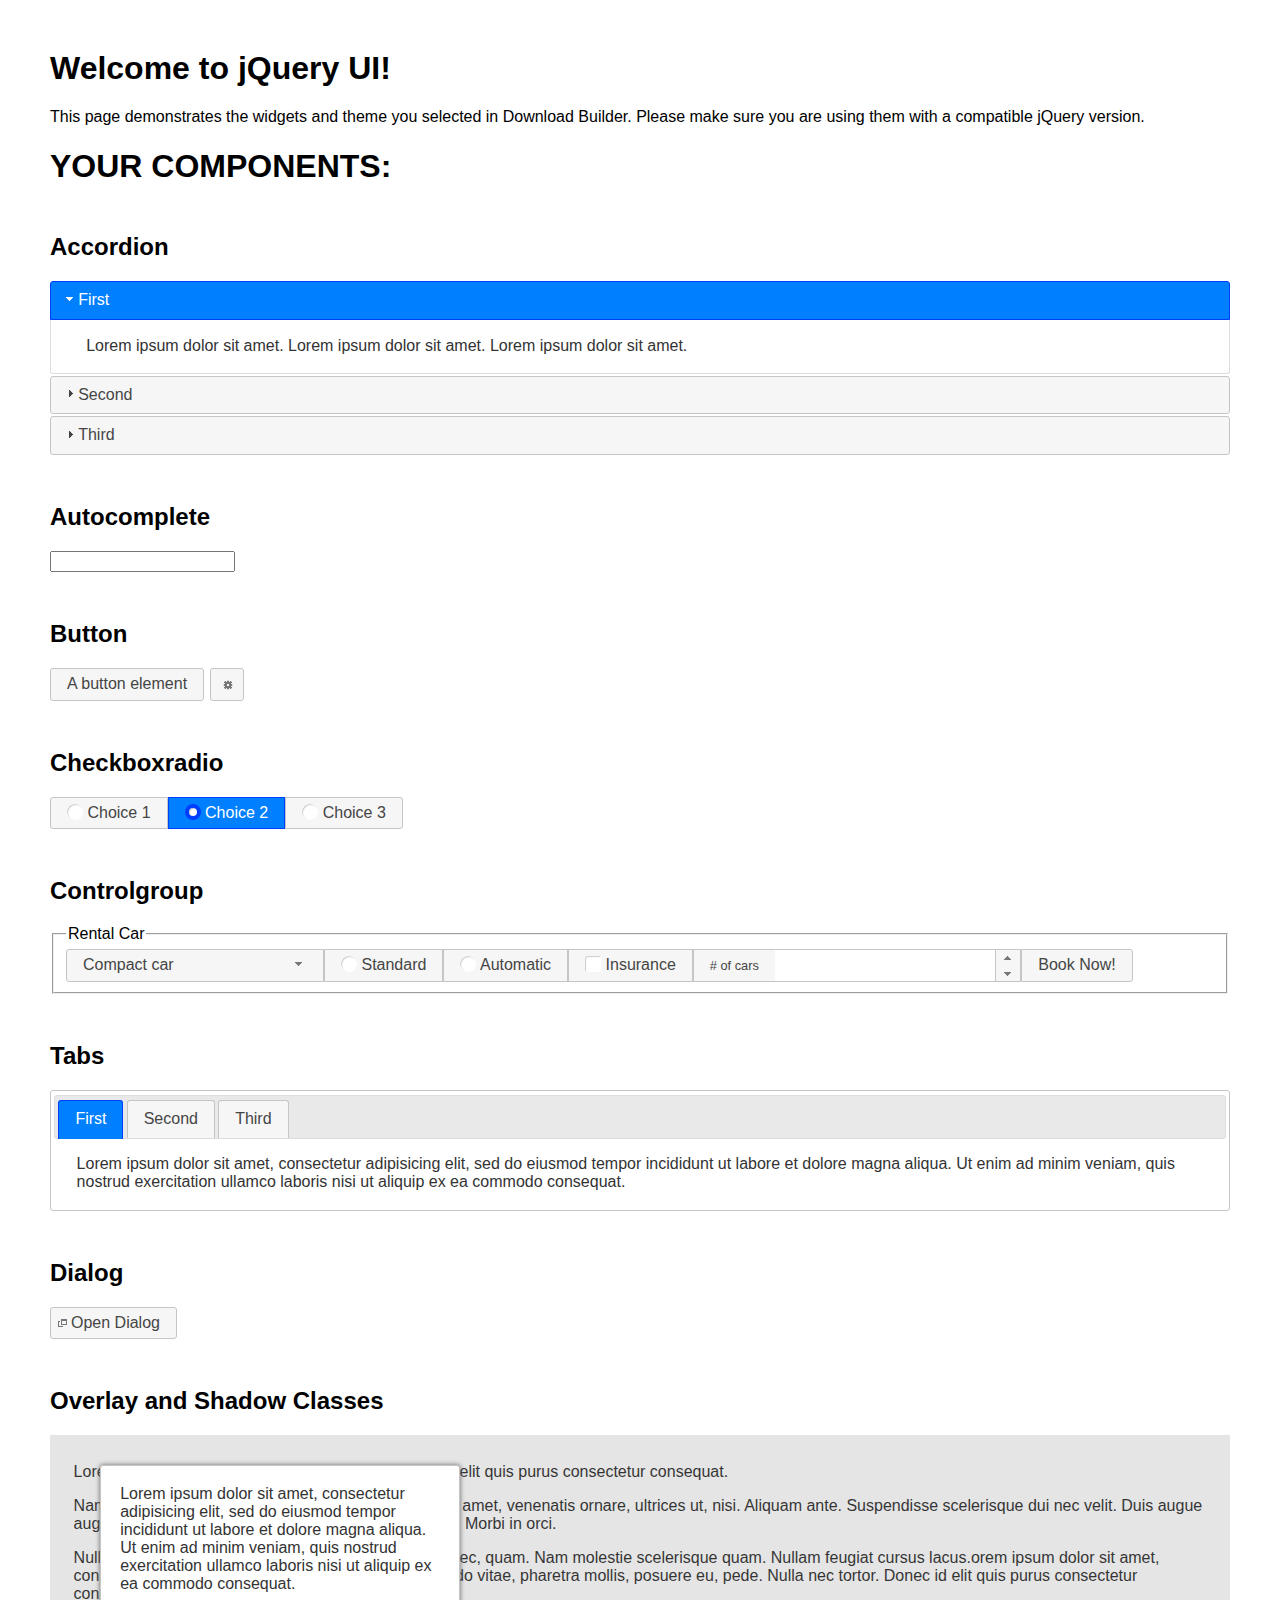
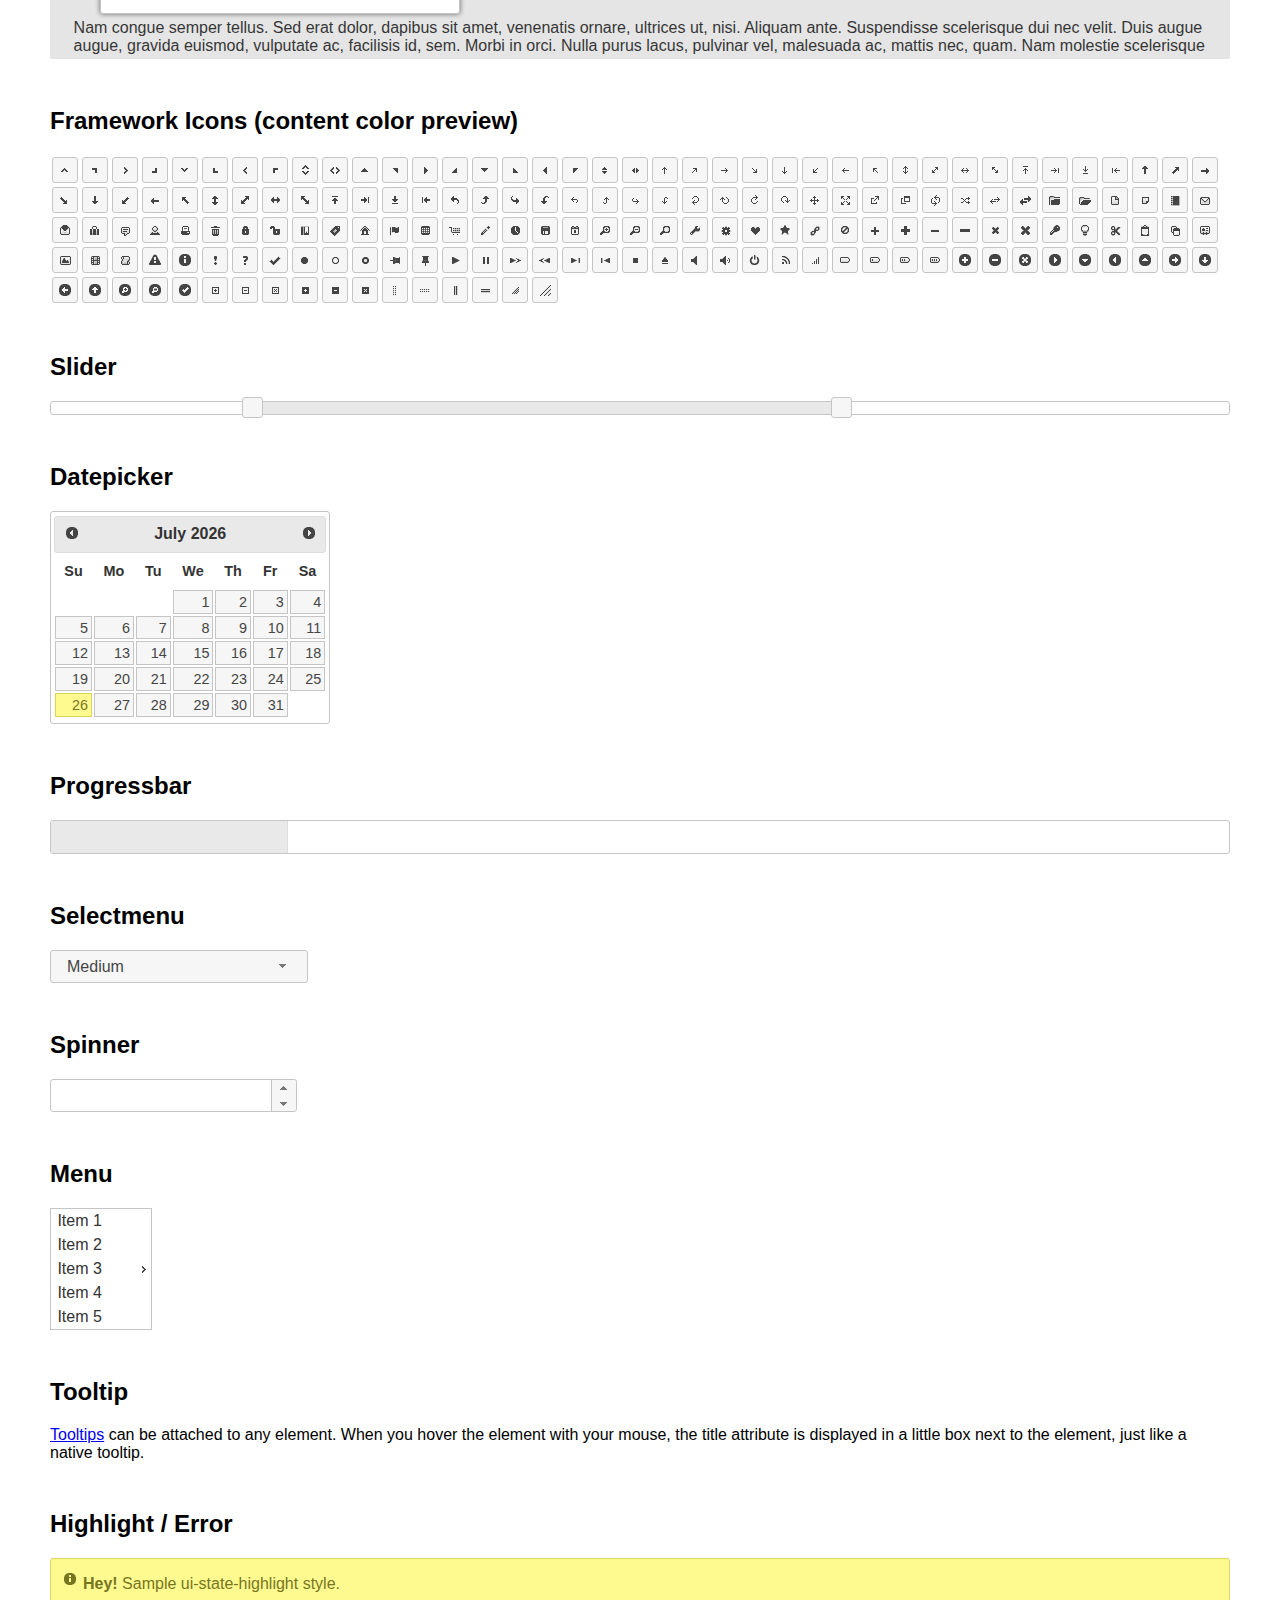
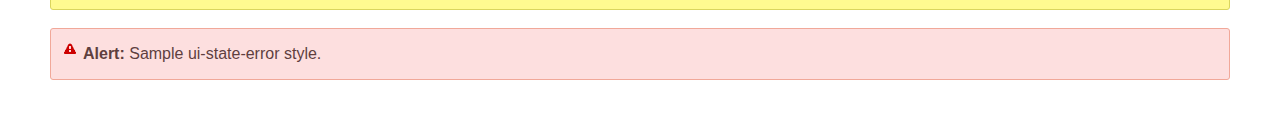
<file: static_files/jqueryui_custom_theme/index.html>
<!doctype html>
<html lang="us">
<head>
	<meta charset="utf-8">
	<title>jQuery UI Example Page</title>
	<link href="jquery-ui.css" rel="stylesheet">
	<style>
	body{
		font-family: "Trebuchet MS", sans-serif;
		margin: 50px;
	}
	.demoHeaders {
		margin-top: 2em;
	}
	#dialog-link {
		padding: .4em 1em .4em 20px;
		text-decoration: none;
		position: relative;
	}
	#dialog-link span.ui-icon {
		margin: 0 5px 0 0;
		position: absolute;
		left: .2em;
		top: 50%;
		margin-top: -8px;
	}
	#icons {
		margin: 0;
		padding: 0;
	}
	#icons li {
		margin: 2px;
		position: relative;
		padding: 4px 0;
		cursor: pointer;
		float: left;
		list-style: none;
	}
	#icons span.ui-icon {
		float: left;
		margin: 0 4px;
	}
	.fakewindowcontain .ui-widget-overlay {
		position: absolute;
	}
	select {
		width: 200px;
	}
	</style>
</head>
<body>

<h1>Welcome to jQuery UI!</h1>

<div class="ui-widget">
	<p>This page demonstrates the widgets and theme you selected in Download Builder. Please make sure you are using them with a compatible jQuery version.</p>
</div>

<h1>YOUR COMPONENTS:</h1>


<!-- Accordion -->
<h2 class="demoHeaders">Accordion</h2>
<div id="accordion">
	<h3>First</h3>
	<div>Lorem ipsum dolor sit amet. Lorem ipsum dolor sit amet. Lorem ipsum dolor sit amet.</div>
	<h3>Second</h3>
	<div>Phasellus mattis tincidunt nibh.</div>
	<h3>Third</h3>
	<div>Nam dui erat, auctor a, dignissim quis.</div>
</div>



<!-- Autocomplete -->
<h2 class="demoHeaders">Autocomplete</h2>
<div>
	<input id="autocomplete" title="type &quot;a&quot;">
</div>



<!-- Button -->
<h2 class="demoHeaders">Button</h2>
<button id="button">A button element</button>
<button id="button-icon">An icon-only button</button>



<!-- Checkboxradio -->
<h2 class="demoHeaders">Checkboxradio</h2>
<form style="margin-top: 1em;">
	<div id="radioset">
		<input type="radio" id="radio1" name="radio"><label for="radio1">Choice 1</label>
		<input type="radio" id="radio2" name="radio" checked="checked"><label for="radio2">Choice 2</label>
		<input type="radio" id="radio3" name="radio"><label for="radio3">Choice 3</label>
	</div>
</form>



<!-- Controlgroup -->
<h2 class="demoHeaders">Controlgroup</h2>
<fieldset>
	<legend>Rental Car</legend>
	<div id="controlgroup">
		<select id="car-type">
			<option>Compact car</option>
			<option>Midsize car</option>
			<option>Full size car</option>
			<option>SUV</option>
			<option>Luxury</option>
			<option>Truck</option>
			<option>Van</option>
		</select>
		<label for="transmission-standard">Standard</label>
		<input type="radio" name="transmission" id="transmission-standard">
		<label for="transmission-automatic">Automatic</label>
		<input type="radio" name="transmission" id="transmission-automatic">
		<label for="insurance">Insurance</label>
		<input type="checkbox" name="insurance" id="insurance">
		<label for="horizontal-spinner" class="ui-controlgroup-label"># of cars</label>
		<input id="horizontal-spinner" class="ui-spinner-input">
		<button>Book Now!</button>
	</div>
</fieldset>



<!-- Tabs -->
<h2 class="demoHeaders">Tabs</h2>
<div id="tabs">
	<ul>
		<li><a href="#tabs-1">First</a></li>
		<li><a href="#tabs-2">Second</a></li>
		<li><a href="#tabs-3">Third</a></li>
	</ul>
	<div id="tabs-1">Lorem ipsum dolor sit amet, consectetur adipisicing elit, sed do eiusmod tempor incididunt ut labore et dolore magna aliqua. Ut enim ad minim veniam, quis nostrud exercitation ullamco laboris nisi ut aliquip ex ea commodo consequat.</div>
	<div id="tabs-2">Phasellus mattis tincidunt nibh. Cras orci urna, blandit id, pretium vel, aliquet ornare, felis. Maecenas scelerisque sem non nisl. Fusce sed lorem in enim dictum bibendum.</div>
	<div id="tabs-3">Nam dui erat, auctor a, dignissim quis, sollicitudin eu, felis. Pellentesque nisi urna, interdum eget, sagittis et, consequat vestibulum, lacus. Mauris porttitor ullamcorper augue.</div>
</div>



<h2 class="demoHeaders">Dialog</h2>
<p>
	<button id="dialog-link" class="ui-button ui-corner-all ui-widget">
		<span class="ui-icon ui-icon-newwin"></span>Open Dialog
	</button>
</p>

<h2 class="demoHeaders">Overlay and Shadow Classes</h2>
<div style="position: relative; width: 96%; height: 200px; padding:1% 2%; overflow:hidden;" class="fakewindowcontain">
	<p>Lorem ipsum dolor sit amet,  Nulla nec tortor. Donec id elit quis purus consectetur consequat. </p><p>Nam congue semper tellus. Sed erat dolor, dapibus sit amet, venenatis ornare, ultrices ut, nisi. Aliquam ante. Suspendisse scelerisque dui nec velit. Duis augue augue, gravida euismod, vulputate ac, facilisis id, sem. Morbi in orci. </p><p>Nulla purus lacus, pulvinar vel, malesuada ac, mattis nec, quam. Nam molestie scelerisque quam. Nullam feugiat cursus lacus.orem ipsum dolor sit amet, consectetur adipiscing elit. Donec libero risus, commodo vitae, pharetra mollis, posuere eu, pede. Nulla nec tortor. Donec id elit quis purus consectetur consequat. </p><p>Nam congue semper tellus. Sed erat dolor, dapibus sit amet, venenatis ornare, ultrices ut, nisi. Aliquam ante. Suspendisse scelerisque dui nec velit. Duis augue augue, gravida euismod, vulputate ac, facilisis id, sem. Morbi in orci. Nulla purus lacus, pulvinar vel, malesuada ac, mattis nec, quam. Nam molestie scelerisque quam. </p><p>Nullam feugiat cursus lacus.orem ipsum dolor sit amet, consectetur adipiscing elit. Donec libero risus, commodo vitae, pharetra mollis, posuere eu, pede. Nulla nec tortor. Donec id elit quis purus consectetur consequat. Nam congue semper tellus. Sed erat dolor, dapibus sit amet, venenatis ornare, ultrices ut, nisi. Aliquam ante. </p><p>Suspendisse scelerisque dui nec velit. Duis augue augue, gravida euismod, vulputate ac, facilisis id, sem. Morbi in orci. Nulla purus lacus, pulvinar vel, malesuada ac, mattis nec, quam. Nam molestie scelerisque quam. Nullam feugiat cursus lacus.orem ipsum dolor sit amet, consectetur adipiscing elit. Donec libero risus, commodo vitae, pharetra mollis, posuere eu, pede. Nulla nec tortor. Donec id elit quis purus consectetur consequat. Nam congue semper tellus. Sed erat dolor, dapibus sit amet, venenatis ornare, ultrices ut, nisi. </p>

	<!-- ui-dialog -->
	<div class="ui-widget-overlay ui-front"></div>
	<div style="position: absolute; width: 320px; left: 50px; top: 30px; padding: 1.2em" class="ui-widget ui-front ui-widget-content ui-corner-all ui-widget-shadow">
		Lorem ipsum dolor sit amet, consectetur adipisicing elit, sed do eiusmod tempor incididunt ut labore et dolore magna aliqua. Ut enim ad minim veniam, quis nostrud exercitation ullamco laboris nisi ut aliquip ex ea commodo consequat.
	</div>

</div>

<!-- ui-dialog -->
<div id="dialog" title="Dialog Title">
	<p>Lorem ipsum dolor sit amet, consectetur adipisicing elit, sed do eiusmod tempor incididunt ut labore et dolore magna aliqua. Ut enim ad minim veniam, quis nostrud exercitation ullamco laboris nisi ut aliquip ex ea commodo consequat.</p>
</div>



<h2 class="demoHeaders">Framework Icons (content color preview)</h2>
<ul id="icons" class="ui-widget ui-helper-clearfix">
	<li class="ui-state-default ui-corner-all" title=".ui-icon-caret-1-n"><span class="ui-icon ui-icon-caret-1-n"></span></li>
	<li class="ui-state-default ui-corner-all" title=".ui-icon-caret-1-ne"><span class="ui-icon ui-icon-caret-1-ne"></span></li>
	<li class="ui-state-default ui-corner-all" title=".ui-icon-caret-1-e"><span class="ui-icon ui-icon-caret-1-e"></span></li>
	<li class="ui-state-default ui-corner-all" title=".ui-icon-caret-1-se"><span class="ui-icon ui-icon-caret-1-se"></span></li>
	<li class="ui-state-default ui-corner-all" title=".ui-icon-caret-1-s"><span class="ui-icon ui-icon-caret-1-s"></span></li>
	<li class="ui-state-default ui-corner-all" title=".ui-icon-caret-1-sw"><span class="ui-icon ui-icon-caret-1-sw"></span></li>
	<li class="ui-state-default ui-corner-all" title=".ui-icon-caret-1-w"><span class="ui-icon ui-icon-caret-1-w"></span></li>
	<li class="ui-state-default ui-corner-all" title=".ui-icon-caret-1-nw"><span class="ui-icon ui-icon-caret-1-nw"></span></li>
	<li class="ui-state-default ui-corner-all" title=".ui-icon-caret-2-n-s"><span class="ui-icon ui-icon-caret-2-n-s"></span></li>
	<li class="ui-state-default ui-corner-all" title=".ui-icon-caret-2-e-w"><span class="ui-icon ui-icon-caret-2-e-w"></span></li>
	<li class="ui-state-default ui-corner-all" title=".ui-icon-triangle-1-n"><span class="ui-icon ui-icon-triangle-1-n"></span></li>
	<li class="ui-state-default ui-corner-all" title=".ui-icon-triangle-1-ne"><span class="ui-icon ui-icon-triangle-1-ne"></span></li>
	<li class="ui-state-default ui-corner-all" title=".ui-icon-triangle-1-e"><span class="ui-icon ui-icon-triangle-1-e"></span></li>
	<li class="ui-state-default ui-corner-all" title=".ui-icon-triangle-1-se"><span class="ui-icon ui-icon-triangle-1-se"></span></li>
	<li class="ui-state-default ui-corner-all" title=".ui-icon-triangle-1-s"><span class="ui-icon ui-icon-triangle-1-s"></span></li>
	<li class="ui-state-default ui-corner-all" title=".ui-icon-triangle-1-sw"><span class="ui-icon ui-icon-triangle-1-sw"></span></li>
	<li class="ui-state-default ui-corner-all" title=".ui-icon-triangle-1-w"><span class="ui-icon ui-icon-triangle-1-w"></span></li>
	<li class="ui-state-default ui-corner-all" title=".ui-icon-triangle-1-nw"><span class="ui-icon ui-icon-triangle-1-nw"></span></li>
	<li class="ui-state-default ui-corner-all" title=".ui-icon-triangle-2-n-s"><span class="ui-icon ui-icon-triangle-2-n-s"></span></li>
	<li class="ui-state-default ui-corner-all" title=".ui-icon-triangle-2-e-w"><span class="ui-icon ui-icon-triangle-2-e-w"></span></li>
	<li class="ui-state-default ui-corner-all" title=".ui-icon-arrow-1-n"><span class="ui-icon ui-icon-arrow-1-n"></span></li>
	<li class="ui-state-default ui-corner-all" title=".ui-icon-arrow-1-ne"><span class="ui-icon ui-icon-arrow-1-ne"></span></li>
	<li class="ui-state-default ui-corner-all" title=".ui-icon-arrow-1-e"><span class="ui-icon ui-icon-arrow-1-e"></span></li>
	<li class="ui-state-default ui-corner-all" title=".ui-icon-arrow-1-se"><span class="ui-icon ui-icon-arrow-1-se"></span></li>
	<li class="ui-state-default ui-corner-all" title=".ui-icon-arrow-1-s"><span class="ui-icon ui-icon-arrow-1-s"></span></li>
	<li class="ui-state-default ui-corner-all" title=".ui-icon-arrow-1-sw"><span class="ui-icon ui-icon-arrow-1-sw"></span></li>
	<li class="ui-state-default ui-corner-all" title=".ui-icon-arrow-1-w"><span class="ui-icon ui-icon-arrow-1-w"></span></li>
	<li class="ui-state-default ui-corner-all" title=".ui-icon-arrow-1-nw"><span class="ui-icon ui-icon-arrow-1-nw"></span></li>
	<li class="ui-state-default ui-corner-all" title=".ui-icon-arrow-2-n-s"><span class="ui-icon ui-icon-arrow-2-n-s"></span></li>
	<li class="ui-state-default ui-corner-all" title=".ui-icon-arrow-2-ne-sw"><span class="ui-icon ui-icon-arrow-2-ne-sw"></span></li>
	<li class="ui-state-default ui-corner-all" title=".ui-icon-arrow-2-e-w"><span class="ui-icon ui-icon-arrow-2-e-w"></span></li>
	<li class="ui-state-default ui-corner-all" title=".ui-icon-arrow-2-se-nw"><span class="ui-icon ui-icon-arrow-2-se-nw"></span></li>
	<li class="ui-state-default ui-corner-all" title=".ui-icon-arrowstop-1-n"><span class="ui-icon ui-icon-arrowstop-1-n"></span></li>
	<li class="ui-state-default ui-corner-all" title=".ui-icon-arrowstop-1-e"><span class="ui-icon ui-icon-arrowstop-1-e"></span></li>
	<li class="ui-state-default ui-corner-all" title=".ui-icon-arrowstop-1-s"><span class="ui-icon ui-icon-arrowstop-1-s"></span></li>
	<li class="ui-state-default ui-corner-all" title=".ui-icon-arrowstop-1-w"><span class="ui-icon ui-icon-arrowstop-1-w"></span></li>
	<li class="ui-state-default ui-corner-all" title=".ui-icon-arrowthick-1-n"><span class="ui-icon ui-icon-arrowthick-1-n"></span></li>
	<li class="ui-state-default ui-corner-all" title=".ui-icon-arrowthick-1-ne"><span class="ui-icon ui-icon-arrowthick-1-ne"></span></li>
	<li class="ui-state-default ui-corner-all" title=".ui-icon-arrowthick-1-e"><span class="ui-icon ui-icon-arrowthick-1-e"></span></li>
	<li class="ui-state-default ui-corner-all" title=".ui-icon-arrowthick-1-se"><span class="ui-icon ui-icon-arrowthick-1-se"></span></li>
	<li class="ui-state-default ui-corner-all" title=".ui-icon-arrowthick-1-s"><span class="ui-icon ui-icon-arrowthick-1-s"></span></li>
	<li class="ui-state-default ui-corner-all" title=".ui-icon-arrowthick-1-sw"><span class="ui-icon ui-icon-arrowthick-1-sw"></span></li>
	<li class="ui-state-default ui-corner-all" title=".ui-icon-arrowthick-1-w"><span class="ui-icon ui-icon-arrowthick-1-w"></span></li>
	<li class="ui-state-default ui-corner-all" title=".ui-icon-arrowthick-1-nw"><span class="ui-icon ui-icon-arrowthick-1-nw"></span></li>
	<li class="ui-state-default ui-corner-all" title=".ui-icon-arrowthick-2-n-s"><span class="ui-icon ui-icon-arrowthick-2-n-s"></span></li>
	<li class="ui-state-default ui-corner-all" title=".ui-icon-arrowthick-2-ne-sw"><span class="ui-icon ui-icon-arrowthick-2-ne-sw"></span></li>
	<li class="ui-state-default ui-corner-all" title=".ui-icon-arrowthick-2-e-w"><span class="ui-icon ui-icon-arrowthick-2-e-w"></span></li>
	<li class="ui-state-default ui-corner-all" title=".ui-icon-arrowthick-2-se-nw"><span class="ui-icon ui-icon-arrowthick-2-se-nw"></span></li>
	<li class="ui-state-default ui-corner-all" title=".ui-icon-arrowthickstop-1-n"><span class="ui-icon ui-icon-arrowthickstop-1-n"></span></li>
	<li class="ui-state-default ui-corner-all" title=".ui-icon-arrowthickstop-1-e"><span class="ui-icon ui-icon-arrowthickstop-1-e"></span></li>
	<li class="ui-state-default ui-corner-all" title=".ui-icon-arrowthickstop-1-s"><span class="ui-icon ui-icon-arrowthickstop-1-s"></span></li>
	<li class="ui-state-default ui-corner-all" title=".ui-icon-arrowthickstop-1-w"><span class="ui-icon ui-icon-arrowthickstop-1-w"></span></li>
	<li class="ui-state-default ui-corner-all" title=".ui-icon-arrowreturnthick-1-w"><span class="ui-icon ui-icon-arrowreturnthick-1-w"></span></li>
	<li class="ui-state-default ui-corner-all" title=".ui-icon-arrowreturnthick-1-n"><span class="ui-icon ui-icon-arrowreturnthick-1-n"></span></li>
	<li class="ui-state-default ui-corner-all" title=".ui-icon-arrowreturnthick-1-e"><span class="ui-icon ui-icon-arrowreturnthick-1-e"></span></li>
	<li class="ui-state-default ui-corner-all" title=".ui-icon-arrowreturnthick-1-s"><span class="ui-icon ui-icon-arrowreturnthick-1-s"></span></li>
	<li class="ui-state-default ui-corner-all" title=".ui-icon-arrowreturn-1-w"><span class="ui-icon ui-icon-arrowreturn-1-w"></span></li>
	<li class="ui-state-default ui-corner-all" title=".ui-icon-arrowreturn-1-n"><span class="ui-icon ui-icon-arrowreturn-1-n"></span></li>
	<li class="ui-state-default ui-corner-all" title=".ui-icon-arrowreturn-1-e"><span class="ui-icon ui-icon-arrowreturn-1-e"></span></li>
	<li class="ui-state-default ui-corner-all" title=".ui-icon-arrowreturn-1-s"><span class="ui-icon ui-icon-arrowreturn-1-s"></span></li>
	<li class="ui-state-default ui-corner-all" title=".ui-icon-arrowrefresh-1-w"><span class="ui-icon ui-icon-arrowrefresh-1-w"></span></li>
	<li class="ui-state-default ui-corner-all" title=".ui-icon-arrowrefresh-1-n"><span class="ui-icon ui-icon-arrowrefresh-1-n"></span></li>
	<li class="ui-state-default ui-corner-all" title=".ui-icon-arrowrefresh-1-e"><span class="ui-icon ui-icon-arrowrefresh-1-e"></span></li>
	<li class="ui-state-default ui-corner-all" title=".ui-icon-arrowrefresh-1-s"><span class="ui-icon ui-icon-arrowrefresh-1-s"></span></li>
	<li class="ui-state-default ui-corner-all" title=".ui-icon-arrow-4"><span class="ui-icon ui-icon-arrow-4"></span></li>
	<li class="ui-state-default ui-corner-all" title=".ui-icon-arrow-4-diag"><span class="ui-icon ui-icon-arrow-4-diag"></span></li>
	<li class="ui-state-default ui-corner-all" title=".ui-icon-extlink"><span class="ui-icon ui-icon-extlink"></span></li>
	<li class="ui-state-default ui-corner-all" title=".ui-icon-newwin"><span class="ui-icon ui-icon-newwin"></span></li>
	<li class="ui-state-default ui-corner-all" title=".ui-icon-refresh"><span class="ui-icon ui-icon-refresh"></span></li>
	<li class="ui-state-default ui-corner-all" title=".ui-icon-shuffle"><span class="ui-icon ui-icon-shuffle"></span></li>
	<li class="ui-state-default ui-corner-all" title=".ui-icon-transfer-e-w"><span class="ui-icon ui-icon-transfer-e-w"></span></li>
	<li class="ui-state-default ui-corner-all" title=".ui-icon-transferthick-e-w"><span class="ui-icon ui-icon-transferthick-e-w"></span></li>
	<li class="ui-state-default ui-corner-all" title=".ui-icon-folder-collapsed"><span class="ui-icon ui-icon-folder-collapsed"></span></li>
	<li class="ui-state-default ui-corner-all" title=".ui-icon-folder-open"><span class="ui-icon ui-icon-folder-open"></span></li>
	<li class="ui-state-default ui-corner-all" title=".ui-icon-document"><span class="ui-icon ui-icon-document"></span></li>
	<li class="ui-state-default ui-corner-all" title=".ui-icon-document-b"><span class="ui-icon ui-icon-document-b"></span></li>
	<li class="ui-state-default ui-corner-all" title=".ui-icon-note"><span class="ui-icon ui-icon-note"></span></li>
	<li class="ui-state-default ui-corner-all" title=".ui-icon-mail-closed"><span class="ui-icon ui-icon-mail-closed"></span></li>
	<li class="ui-state-default ui-corner-all" title=".ui-icon-mail-open"><span class="ui-icon ui-icon-mail-open"></span></li>
	<li class="ui-state-default ui-corner-all" title=".ui-icon-suitcase"><span class="ui-icon ui-icon-suitcase"></span></li>
	<li class="ui-state-default ui-corner-all" title=".ui-icon-comment"><span class="ui-icon ui-icon-comment"></span></li>
	<li class="ui-state-default ui-corner-all" title=".ui-icon-person"><span class="ui-icon ui-icon-person"></span></li>
	<li class="ui-state-default ui-corner-all" title=".ui-icon-print"><span class="ui-icon ui-icon-print"></span></li>
	<li class="ui-state-default ui-corner-all" title=".ui-icon-trash"><span class="ui-icon ui-icon-trash"></span></li>
	<li class="ui-state-default ui-corner-all" title=".ui-icon-locked"><span class="ui-icon ui-icon-locked"></span></li>
	<li class="ui-state-default ui-corner-all" title=".ui-icon-unlocked"><span class="ui-icon ui-icon-unlocked"></span></li>
	<li class="ui-state-default ui-corner-all" title=".ui-icon-bookmark"><span class="ui-icon ui-icon-bookmark"></span></li>
	<li class="ui-state-default ui-corner-all" title=".ui-icon-tag"><span class="ui-icon ui-icon-tag"></span></li>
	<li class="ui-state-default ui-corner-all" title=".ui-icon-home"><span class="ui-icon ui-icon-home"></span></li>
	<li class="ui-state-default ui-corner-all" title=".ui-icon-flag"><span class="ui-icon ui-icon-flag"></span></li>
	<li class="ui-state-default ui-corner-all" title=".ui-icon-calculator"><span class="ui-icon ui-icon-calculator"></span></li>
	<li class="ui-state-default ui-corner-all" title=".ui-icon-cart"><span class="ui-icon ui-icon-cart"></span></li>
	<li class="ui-state-default ui-corner-all" title=".ui-icon-pencil"><span class="ui-icon ui-icon-pencil"></span></li>
	<li class="ui-state-default ui-corner-all" title=".ui-icon-clock"><span class="ui-icon ui-icon-clock"></span></li>
	<li class="ui-state-default ui-corner-all" title=".ui-icon-disk"><span class="ui-icon ui-icon-disk"></span></li>
	<li class="ui-state-default ui-corner-all" title=".ui-icon-calendar"><span class="ui-icon ui-icon-calendar"></span></li>
	<li class="ui-state-default ui-corner-all" title=".ui-icon-zoomin"><span class="ui-icon ui-icon-zoomin"></span></li>
	<li class="ui-state-default ui-corner-all" title=".ui-icon-zoomout"><span class="ui-icon ui-icon-zoomout"></span></li>
	<li class="ui-state-default ui-corner-all" title=".ui-icon-search"><span class="ui-icon ui-icon-search"></span></li>
	<li class="ui-state-default ui-corner-all" title=".ui-icon-wrench"><span class="ui-icon ui-icon-wrench"></span></li>
	<li class="ui-state-default ui-corner-all" title=".ui-icon-gear"><span class="ui-icon ui-icon-gear"></span></li>
	<li class="ui-state-default ui-corner-all" title=".ui-icon-heart"><span class="ui-icon ui-icon-heart"></span></li>
	<li class="ui-state-default ui-corner-all" title=".ui-icon-star"><span class="ui-icon ui-icon-star"></span></li>
	<li class="ui-state-default ui-corner-all" title=".ui-icon-link"><span class="ui-icon ui-icon-link"></span></li>
	<li class="ui-state-default ui-corner-all" title=".ui-icon-cancel"><span class="ui-icon ui-icon-cancel"></span></li>
	<li class="ui-state-default ui-corner-all" title=".ui-icon-plus"><span class="ui-icon ui-icon-plus"></span></li>
	<li class="ui-state-default ui-corner-all" title=".ui-icon-plusthick"><span class="ui-icon ui-icon-plusthick"></span></li>
	<li class="ui-state-default ui-corner-all" title=".ui-icon-minus"><span class="ui-icon ui-icon-minus"></span></li>
	<li class="ui-state-default ui-corner-all" title=".ui-icon-minusthick"><span class="ui-icon ui-icon-minusthick"></span></li>
	<li class="ui-state-default ui-corner-all" title=".ui-icon-close"><span class="ui-icon ui-icon-close"></span></li>
	<li class="ui-state-default ui-corner-all" title=".ui-icon-closethick"><span class="ui-icon ui-icon-closethick"></span></li>
	<li class="ui-state-default ui-corner-all" title=".ui-icon-key"><span class="ui-icon ui-icon-key"></span></li>
	<li class="ui-state-default ui-corner-all" title=".ui-icon-lightbulb"><span class="ui-icon ui-icon-lightbulb"></span></li>
	<li class="ui-state-default ui-corner-all" title=".ui-icon-scissors"><span class="ui-icon ui-icon-scissors"></span></li>
	<li class="ui-state-default ui-corner-all" title=".ui-icon-clipboard"><span class="ui-icon ui-icon-clipboard"></span></li>
	<li class="ui-state-default ui-corner-all" title=".ui-icon-copy"><span class="ui-icon ui-icon-copy"></span></li>
	<li class="ui-state-default ui-corner-all" title=".ui-icon-contact"><span class="ui-icon ui-icon-contact"></span></li>
	<li class="ui-state-default ui-corner-all" title=".ui-icon-image"><span class="ui-icon ui-icon-image"></span></li>
	<li class="ui-state-default ui-corner-all" title=".ui-icon-video"><span class="ui-icon ui-icon-video"></span></li>
	<li class="ui-state-default ui-corner-all" title=".ui-icon-script"><span class="ui-icon ui-icon-script"></span></li>
	<li class="ui-state-default ui-corner-all" title=".ui-icon-alert"><span class="ui-icon ui-icon-alert"></span></li>
	<li class="ui-state-default ui-corner-all" title=".ui-icon-info"><span class="ui-icon ui-icon-info"></span></li>
	<li class="ui-state-default ui-corner-all" title=".ui-icon-notice"><span class="ui-icon ui-icon-notice"></span></li>
	<li class="ui-state-default ui-corner-all" title=".ui-icon-help"><span class="ui-icon ui-icon-help"></span></li>
	<li class="ui-state-default ui-corner-all" title=".ui-icon-check"><span class="ui-icon ui-icon-check"></span></li>
	<li class="ui-state-default ui-corner-all" title=".ui-icon-bullet"><span class="ui-icon ui-icon-bullet"></span></li>
	<li class="ui-state-default ui-corner-all" title=".ui-icon-radio-off"><span class="ui-icon ui-icon-radio-off"></span></li>
	<li class="ui-state-default ui-corner-all" title=".ui-icon-radio-on"><span class="ui-icon ui-icon-radio-on"></span></li>
	<li class="ui-state-default ui-corner-all" title=".ui-icon-pin-w"><span class="ui-icon ui-icon-pin-w"></span></li>
	<li class="ui-state-default ui-corner-all" title=".ui-icon-pin-s"><span class="ui-icon ui-icon-pin-s"></span></li>
	<li class="ui-state-default ui-corner-all" title=".ui-icon-play"><span class="ui-icon ui-icon-play"></span></li>
	<li class="ui-state-default ui-corner-all" title=".ui-icon-pause"><span class="ui-icon ui-icon-pause"></span></li>
	<li class="ui-state-default ui-corner-all" title=".ui-icon-seek-next"><span class="ui-icon ui-icon-seek-next"></span></li>
	<li class="ui-state-default ui-corner-all" title=".ui-icon-seek-prev"><span class="ui-icon ui-icon-seek-prev"></span></li>
	<li class="ui-state-default ui-corner-all" title=".ui-icon-seek-end"><span class="ui-icon ui-icon-seek-end"></span></li>
	<li class="ui-state-default ui-corner-all" title=".ui-icon-seek-first"><span class="ui-icon ui-icon-seek-first"></span></li>
	<li class="ui-state-default ui-corner-all" title=".ui-icon-stop"><span class="ui-icon ui-icon-stop"></span></li>
	<li class="ui-state-default ui-corner-all" title=".ui-icon-eject"><span class="ui-icon ui-icon-eject"></span></li>
	<li class="ui-state-default ui-corner-all" title=".ui-icon-volume-off"><span class="ui-icon ui-icon-volume-off"></span></li>
	<li class="ui-state-default ui-corner-all" title=".ui-icon-volume-on"><span class="ui-icon ui-icon-volume-on"></span></li>
	<li class="ui-state-default ui-corner-all" title=".ui-icon-power"><span class="ui-icon ui-icon-power"></span></li>
	<li class="ui-state-default ui-corner-all" title=".ui-icon-signal-diag"><span class="ui-icon ui-icon-signal-diag"></span></li>
	<li class="ui-state-default ui-corner-all" title=".ui-icon-signal"><span class="ui-icon ui-icon-signal"></span></li>
	<li class="ui-state-default ui-corner-all" title=".ui-icon-battery-0"><span class="ui-icon ui-icon-battery-0"></span></li>
	<li class="ui-state-default ui-corner-all" title=".ui-icon-battery-1"><span class="ui-icon ui-icon-battery-1"></span></li>
	<li class="ui-state-default ui-corner-all" title=".ui-icon-battery-2"><span class="ui-icon ui-icon-battery-2"></span></li>
	<li class="ui-state-default ui-corner-all" title=".ui-icon-battery-3"><span class="ui-icon ui-icon-battery-3"></span></li>
	<li class="ui-state-default ui-corner-all" title=".ui-icon-circle-plus"><span class="ui-icon ui-icon-circle-plus"></span></li>
	<li class="ui-state-default ui-corner-all" title=".ui-icon-circle-minus"><span class="ui-icon ui-icon-circle-minus"></span></li>
	<li class="ui-state-default ui-corner-all" title=".ui-icon-circle-close"><span class="ui-icon ui-icon-circle-close"></span></li>
	<li class="ui-state-default ui-corner-all" title=".ui-icon-circle-triangle-e"><span class="ui-icon ui-icon-circle-triangle-e"></span></li>
	<li class="ui-state-default ui-corner-all" title=".ui-icon-circle-triangle-s"><span class="ui-icon ui-icon-circle-triangle-s"></span></li>
	<li class="ui-state-default ui-corner-all" title=".ui-icon-circle-triangle-w"><span class="ui-icon ui-icon-circle-triangle-w"></span></li>
	<li class="ui-state-default ui-corner-all" title=".ui-icon-circle-triangle-n"><span class="ui-icon ui-icon-circle-triangle-n"></span></li>
	<li class="ui-state-default ui-corner-all" title=".ui-icon-circle-arrow-e"><span class="ui-icon ui-icon-circle-arrow-e"></span></li>
	<li class="ui-state-default ui-corner-all" title=".ui-icon-circle-arrow-s"><span class="ui-icon ui-icon-circle-arrow-s"></span></li>
	<li class="ui-state-default ui-corner-all" title=".ui-icon-circle-arrow-w"><span class="ui-icon ui-icon-circle-arrow-w"></span></li>
	<li class="ui-state-default ui-corner-all" title=".ui-icon-circle-arrow-n"><span class="ui-icon ui-icon-circle-arrow-n"></span></li>
	<li class="ui-state-default ui-corner-all" title=".ui-icon-circle-zoomin"><span class="ui-icon ui-icon-circle-zoomin"></span></li>
	<li class="ui-state-default ui-corner-all" title=".ui-icon-circle-zoomout"><span class="ui-icon ui-icon-circle-zoomout"></span></li>
	<li class="ui-state-default ui-corner-all" title=".ui-icon-circle-check"><span class="ui-icon ui-icon-circle-check"></span></li>
	<li class="ui-state-default ui-corner-all" title=".ui-icon-circlesmall-plus"><span class="ui-icon ui-icon-circlesmall-plus"></span></li>
	<li class="ui-state-default ui-corner-all" title=".ui-icon-circlesmall-minus"><span class="ui-icon ui-icon-circlesmall-minus"></span></li>
	<li class="ui-state-default ui-corner-all" title=".ui-icon-circlesmall-close"><span class="ui-icon ui-icon-circlesmall-close"></span></li>
	<li class="ui-state-default ui-corner-all" title=".ui-icon-squaresmall-plus"><span class="ui-icon ui-icon-squaresmall-plus"></span></li>
	<li class="ui-state-default ui-corner-all" title=".ui-icon-squaresmall-minus"><span class="ui-icon ui-icon-squaresmall-minus"></span></li>
	<li class="ui-state-default ui-corner-all" title=".ui-icon-squaresmall-close"><span class="ui-icon ui-icon-squaresmall-close"></span></li>
	<li class="ui-state-default ui-corner-all" title=".ui-icon-grip-dotted-vertical"><span class="ui-icon ui-icon-grip-dotted-vertical"></span></li>
	<li class="ui-state-default ui-corner-all" title=".ui-icon-grip-dotted-horizontal"><span class="ui-icon ui-icon-grip-dotted-horizontal"></span></li>
	<li class="ui-state-default ui-corner-all" title=".ui-icon-grip-solid-vertical"><span class="ui-icon ui-icon-grip-solid-vertical"></span></li>
	<li class="ui-state-default ui-corner-all" title=".ui-icon-grip-solid-horizontal"><span class="ui-icon ui-icon-grip-solid-horizontal"></span></li>
	<li class="ui-state-default ui-corner-all" title=".ui-icon-gripsmall-diagonal-se"><span class="ui-icon ui-icon-gripsmall-diagonal-se"></span></li>
	<li class="ui-state-default ui-corner-all" title=".ui-icon-grip-diagonal-se"><span class="ui-icon ui-icon-grip-diagonal-se"></span></li>
</ul>


<!-- Slider -->
<h2 class="demoHeaders">Slider</h2>
<div id="slider"></div>



<!-- Datepicker -->
<h2 class="demoHeaders">Datepicker</h2>
<div id="datepicker"></div>



<!-- Progressbar -->
<h2 class="demoHeaders">Progressbar</h2>
<div id="progressbar"></div>



<!-- Progressbar -->
<h2 class="demoHeaders">Selectmenu</h2>
<select id="selectmenu">
	<option>Slower</option>
	<option>Slow</option>
	<option selected="selected">Medium</option>
	<option>Fast</option>
	<option>Faster</option>
</select>



<!-- Spinner -->
<h2 class="demoHeaders">Spinner</h2>
<input id="spinner">



<!-- Menu -->
<h2 class="demoHeaders">Menu</h2>
<ul style="width:100px;" id="menu">
	<li><div>Item 1</div></li>
	<li><div>Item 2</div></li>
	<li><div>Item 3</div>
		<ul>
			<li><div>Item 3-1</div></li>
			<li><div>Item 3-2</div></li>
			<li><div>Item 3-3</div></li>
			<li><div>Item 3-4</div></li>
			<li><div>Item 3-5</div></li>
		</ul>
	</li>
	<li><div>Item 4</div></li>
	<li><div>Item 5</div></li>
</ul>



<!-- Tooltip -->
<h2 class="demoHeaders">Tooltip</h2>
<p id="tooltip">
	<a href="#" title="That&apos;s what this widget is">Tooltips</a> can be attached to any element. When you hover
the element with your mouse, the title attribute is displayed in a little box next to the element, just like a native tooltip.
</p>


<!-- Highlight / Error -->
<h2 class="demoHeaders">Highlight / Error</h2>
<div class="ui-widget">
	<div class="ui-state-highlight ui-corner-all" style="margin-top: 20px; padding: 0 .7em;">
		<p><span class="ui-icon ui-icon-info" style="float: left; margin-right: .3em;"></span>
		<strong>Hey!</strong> Sample ui-state-highlight style.</p>
	</div>
</div>
<br>
<div class="ui-widget">
	<div class="ui-state-error ui-corner-all" style="padding: 0 .7em;">
		<p><span class="ui-icon ui-icon-alert" style="float: left; margin-right: .3em;"></span>
		<strong>Alert:</strong> Sample ui-state-error style.</p>
	</div>
</div>

<script src="external/jquery/jquery.js"></script>
<script src="jquery-ui.js"></script>
<script>

$( "#accordion" ).accordion();



var availableTags = [
	"ActionScript",
	"AppleScript",
	"Asp",
	"BASIC",
	"C",
	"C++",
	"Clojure",
	"COBOL",
	"ColdFusion",
	"Erlang",
	"Fortran",
	"Groovy",
	"Haskell",
	"Java",
	"JavaScript",
	"Lisp",
	"Perl",
	"PHP",
	"Python",
	"Ruby",
	"Scala",
	"Scheme"
];
$( "#autocomplete" ).autocomplete({
	source: availableTags
});



$( "#button" ).button();
$( "#button-icon" ).button({
	icon: "ui-icon-gear",
	showLabel: false
});



$( "#radioset" ).buttonset();



$( "#controlgroup" ).controlgroup();



$( "#tabs" ).tabs();



$( "#dialog" ).dialog({
	autoOpen: false,
	width: 400,
	buttons: [
		{
			text: "Ok",
			click: function() {
				$( this ).dialog( "close" );
			}
		},
		{
			text: "Cancel",
			click: function() {
				$( this ).dialog( "close" );
			}
		}
	]
});

// Link to open the dialog
$( "#dialog-link" ).click(function( event ) {
	$( "#dialog" ).dialog( "open" );
	event.preventDefault();
});



$( "#datepicker" ).datepicker({
	inline: true
});



$( "#slider" ).slider({
	range: true,
	values: [ 17, 67 ]
});



$( "#progressbar" ).progressbar({
	value: 20
});



$( "#spinner" ).spinner();



$( "#menu" ).menu();



$( "#tooltip" ).tooltip();



$( "#selectmenu" ).selectmenu();


// Hover states on the static widgets
$( "#dialog-link, #icons li" ).hover(
	function() {
		$( this ).addClass( "ui-state-hover" );
	},
	function() {
		$( this ).removeClass( "ui-state-hover" );
	}
);
</script>
</body>
</html>
</file>
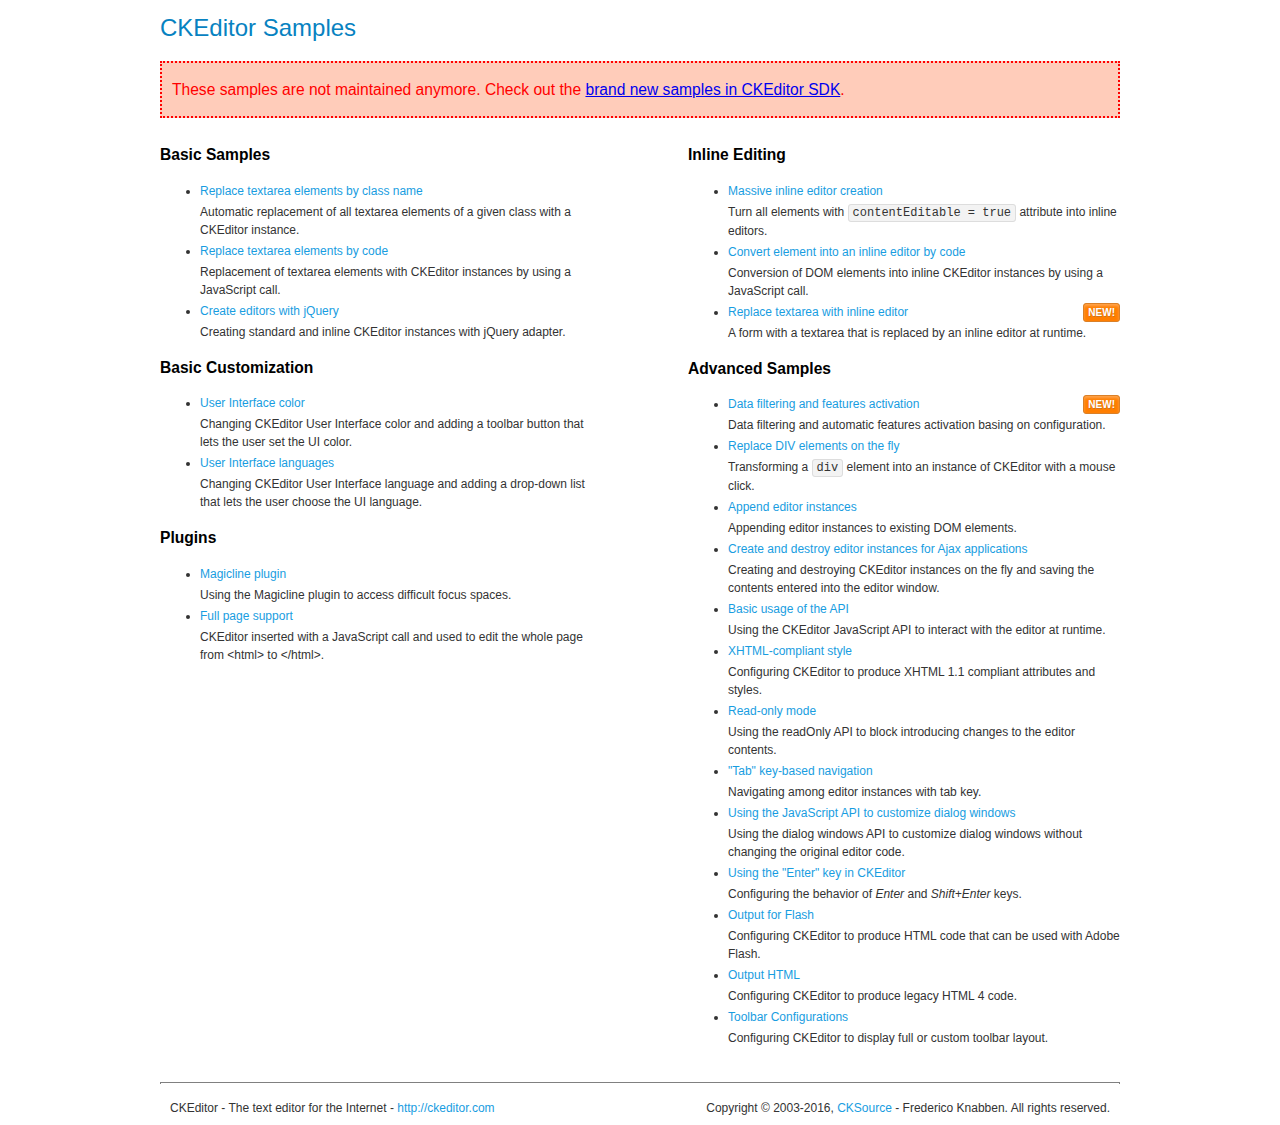
<file: static_files/AdminLTE/plugins/ckeditor/samples/old/index.html>
<!DOCTYPE html>
<!--
Copyright (c) 2003-2016, CKSource - Frederico Knabben. All rights reserved.
For licensing, see LICENSE.md or http://ckeditor.com/license
-->
<html>
<head>
	<meta charset="utf-8">
	<title>CKEditor Samples</title>
	<link rel="stylesheet" href="sample.css">
</head>
<body>
	<h1 class="samples">
		CKEditor Samples
	</h1>
	<div class="warning deprecated">
		These samples are not maintained anymore. Check out the <a href="http://sdk.ckeditor.com/">brand new samples in CKEditor SDK</a>.
	</div>
	<div class="twoColumns">
		<div class="twoColumnsLeft">
			<h2 class="samples">
				Basic Samples
			</h2>
			<dl class="samples">
				<dt><a class="samples" href="replacebyclass.html">Replace textarea elements by class name</a></dt>
				<dd>Automatic replacement of all textarea elements of a given class with a CKEditor instance.</dd>

				<dt><a class="samples" href="replacebycode.html">Replace textarea elements by code</a></dt>
				<dd>Replacement of textarea elements with CKEditor instances by using a JavaScript call.</dd>

				<dt><a class="samples" href="jquery.html">Create editors with jQuery</a></dt>
				<dd>Creating standard and inline CKEditor instances with jQuery adapter.</dd>
			</dl>

			<h2 class="samples">
				Basic Customization
			</h2>
			<dl class="samples">
				<dt><a class="samples" href="uicolor.html">User Interface color</a></dt>
				<dd>Changing CKEditor User Interface color and adding a toolbar button that lets the user set the UI color.</dd>

				<dt><a class="samples" href="uilanguages.html">User Interface languages</a></dt>
				<dd>Changing CKEditor User Interface language and adding a drop-down list that lets the user choose the UI language.</dd>
			</dl>


			<h2 class="samples">Plugins</h2>
<dl class="samples">
<dt><a class="samples" href="magicline/magicline.html">Magicline plugin</a></dt>
<dd>Using the Magicline plugin to access difficult focus spaces.</dd>

<dt><a class="samples" href="wysiwygarea/fullpage.html">Full page support</a></dt>
<dd>CKEditor inserted with a JavaScript call and used to edit the whole page from &lt;html&gt; to &lt;/html&gt;.</dd>
</dl>
		</div>
		<div class="twoColumnsRight">
			<h2 class="samples">
				Inline Editing
			</h2>
			<dl class="samples">
				<dt><a class="samples" href="inlineall.html">Massive inline editor creation</a></dt>
				<dd>Turn all elements with <code>contentEditable = true</code> attribute into inline editors.</dd>

				<dt><a class="samples" href="inlinebycode.html">Convert element into an inline editor by code</a></dt>
				<dd>Conversion of DOM elements into inline CKEditor instances by using a JavaScript call.</dd>

				<dt><a class="samples" href="inlinetextarea.html">Replace textarea with inline editor</a> <span class="new">New!</span></dt>
				<dd>A form with a textarea that is replaced by an inline editor at runtime.</dd>

				
			</dl>

			<h2 class="samples">
				Advanced Samples
			</h2>
			<dl class="samples">
				<dt><a class="samples" href="datafiltering.html">Data filtering and features activation</a> <span class="new">New!</span></dt>
				<dd>Data filtering and automatic features activation basing on configuration.</dd>

				<dt><a class="samples" href="divreplace.html">Replace DIV elements on the fly</a></dt>
				<dd>Transforming a <code>div</code> element into an instance of CKEditor with a mouse click.</dd>

				<dt><a class="samples" href="appendto.html">Append editor instances</a></dt>
				<dd>Appending editor instances to existing DOM elements.</dd>

				<dt><a class="samples" href="ajax.html">Create and destroy editor instances for Ajax applications</a></dt>
				<dd>Creating and destroying CKEditor instances on the fly and saving the contents entered into the editor window.</dd>

				<dt><a class="samples" href="api.html">Basic usage of the API</a></dt>
				<dd>Using the CKEditor JavaScript API to interact with the editor at runtime.</dd>

				<dt><a class="samples" href="xhtmlstyle.html">XHTML-compliant style</a></dt>
				<dd>Configuring CKEditor to produce XHTML 1.1 compliant attributes and styles.</dd>

				<dt><a class="samples" href="readonly.html">Read-only mode</a></dt>
				<dd>Using the readOnly API to block introducing changes to the editor contents.</dd>

				<dt><a class="samples" href="tabindex.html">"Tab" key-based navigation</a></dt>
				<dd>Navigating among editor instances with tab key.</dd>


				
<dt><a class="samples" href="dialog/dialog.html">Using the JavaScript API to customize dialog windows</a></dt>
<dd>Using the dialog windows API to customize dialog windows without changing the original editor code.</dd>

<dt><a class="samples" href="enterkey/enterkey.html">Using the &quot;Enter&quot; key in CKEditor</a></dt>
<dd>Configuring the behavior of <em>Enter</em> and <em>Shift+Enter</em> keys.</dd>

<dt><a class="samples" href="htmlwriter/outputforflash.html">Output for Flash</a></dt>
<dd>Configuring CKEditor to produce HTML code that can be used with Adobe Flash.</dd>

<dt><a class="samples" href="htmlwriter/outputhtml.html">Output HTML</a></dt>
<dd>Configuring CKEditor to produce legacy HTML 4 code.</dd>

<dt><a class="samples" href="toolbar/toolbar.html">Toolbar Configurations</a></dt>
<dd>Configuring CKEditor to display full or custom toolbar layout.</dd>

			</dl>
		</div>
	</div>
	<div id="footer">
		<hr>
		<p>
			CKEditor - The text editor for the Internet - <a class="samples" href="http://ckeditor.com/">http://ckeditor.com</a>
		</p>
		<p id="copy">
			Copyright &copy; 2003-2016, <a class="samples" href="http://cksource.com/">CKSource</a> - Frederico Knabben. All rights reserved.
		</p>
	</div>
</body>
</html>
</file>
<file: static_files/AdminLTE/plugins/ckeditor/samples/old/sample.css>
/*
Copyright (c) 2003-2016, CKSource - Frederico Knabben. All rights reserved.
For licensing, see LICENSE.md or http://ckeditor.com/license
*/

html, body, h1, h2, h3, h4, h5, h6, div, span, blockquote, p, address, form, fieldset, img, ul, ol, dl, dt, dd, li, hr, table, td, th, strong, em, sup, sub, dfn, ins, del, q, cite, var, samp, code, kbd, tt, pre
{
	line-height: 1.5;
}

body
{
	padding: 10px 30px;
}

input, textarea, select, option, optgroup, button, td, th
{
	font-size: 100%;
}

pre
{
	-moz-tab-size: 4;
	tab-size: 4;
}

pre, code, kbd, samp, tt
{
	font-family: monospace,monospace;
	font-size: 1em;
}

body {
	width: 960px;
	margin: 0 auto;
}

code
{
	background: #f3f3f3;
	border: 1px solid #ddd;
	padding: 1px 4px;
	border-radius: 3px;
}

abbr
{
	border-bottom: 1px dotted #555;
	cursor: pointer;
}

.new, .beta
{
	text-transform: uppercase;
	font-size: 10px;
	font-weight: bold;
	padding: 1px 4px;
	margin: 0 0 0 5px;
	color: #fff;
	float: right;
	border-radius: 3px;
}

.new
{
	background: #FF7E00;
	border: 1px solid #DA8028;
	text-shadow: 0 1px 0 #C97626;

	box-shadow: 0 2px 3px 0 #FFA54E inset;
}

.beta
{
	background: #18C0DF;
	border: 1px solid #19AAD8;
	text-shadow: 0 1px 0 #048CAD;
	font-style: italic;

	box-shadow: 0 2px 3px 0 #50D4FD inset;
}

h1.samples
{
	color: #0782C1;
	font-size: 200%;
	font-weight: normal;
	margin: 0;
	padding: 0;
}

h1.samples a
{
	color: #0782C1;
	text-decoration: none;
	border-bottom: 1px dotted #0782C1;
}

.samples a:hover
{
	border-bottom: 1px dotted #0782C1;
}

h2.samples
{
	color: #000000;
	font-size: 130%;
	margin: 15px 0 0 0;
	padding: 0;
}

p, blockquote, address, form, pre, dl, h1.samples, h2.samples
{
	margin-bottom: 15px;
}

ul.samples
{
	margin-bottom: 15px;
}

.clear
{
	clear: both;
}

fieldset
{
	margin: 0;
	padding: 10px;
}

body, input, textarea
{
	color: #333333;
	font-family: Arial, Helvetica, sans-serif;
}

body
{
	font-size: 75%;
}

a.samples
{
	color: #189DE1;
	text-decoration: none;
}

form
{
	margin: 0;
	padding: 0;
}

pre.samples
{
	background-color: #F7F7F7;
	border: 1px solid #D7D7D7;
	overflow: auto;
	padding: 0.25em;
	white-space: pre-wrap; /* CSS 2.1 */
	word-wrap: break-word; /* IE7 */
}

#footer
{
	clear: both;
	padding-top: 10px;
}

#footer hr
{
	margin: 10px 0 15px 0;
	height: 1px;
	border: solid 1px gray;
	border-bottom: none;
}

#footer p
{
	margin: 0 10px 10px 10px;
	float: left;
}

#footer #copy
{
	float: right;
}

#outputSample
{
	width: 100%;
	table-layout: fixed;
}

#outputSample thead th
{
	color: #dddddd;
	background-color: #999999;
	padding: 4px;
	white-space: nowrap;
}

#outputSample tbody th
{
	vertical-align: top;
	text-align: left;
}

#outputSample pre
{
	margin: 0;
	padding: 0;
}

.description
{
	border: 1px dotted #B7B7B7;
	margin-bottom: 10px;
	padding: 10px 10px 0;
	overflow: hidden;
}

label
{
	display: block;
	margin-bottom: 6px;
}

/**
 *	CKEditor editables are automatically set with the "cke_editable" class
 *	plus cke_editable_(inline|themed) depending on the editor type.
 */

/* Style a bit the inline editables. */
.cke_editable.cke_editable_inline
{
	cursor: pointer;
}

/* Once an editable element gets focused, the "cke_focus" class is
   added to it, so we can style it differently. */
.cke_editable.cke_editable_inline.cke_focus
{
	box-shadow: inset 0px 0px 20px 3px #ddd, inset 0 0 1px #000;
	outline: none;
	background: #eee;
	cursor: text;
}

/* Avoid pre-formatted overflows inline editable. */
.cke_editable_inline pre
{
	white-space: pre-wrap;
	word-wrap: break-word;
}

/**
 *	Samples index styles.
 */

.twoColumns,
.twoColumnsLeft,
.twoColumnsRight
{
	overflow: hidden;
}

.twoColumnsLeft,
.twoColumnsRight
{
	width: 45%;
}

.twoColumnsLeft
{
	float: left;
}

.twoColumnsRight
{
	float: right;
}

dl.samples
{
	padding: 0 0 0 40px;
}
dl.samples > dt
{
	display: list-item;
	list-style-type: disc;
	list-style-position: outside;
	margin: 0 0 3px;
}
dl.samples > dd
{
	margin: 0 0 3px;
}
.warning
{
	color: #ff0000;
	background-color: #FFCCBA;
	border: 2px dotted #ff0000;
	padding: 15px 10px;
	margin: 10px 0;
}

.warning.deprecated {
	font-size: 1.3em;
}

/* Used on inline samples */

blockquote
{
	font-style: italic;
	font-family: Georgia, Times, "Times New Roman", serif;
	padding: 2px 0;
	border-style: solid;
	border-color: #ccc;
	border-width: 0;
}

.cke_contents_ltr blockquote
{
	padding-left: 20px;
	padding-right: 8px;
	border-left-width: 5px;
}

.cke_contents_rtl blockquote
{
	padding-left: 8px;
	padding-right: 20px;
	border-right-width: 5px;
}

img.right {
	border: 1px solid #ccc;
	float: right;
	margin-left: 15px;
	padding: 5px;
}

img.left {
	border: 1px solid #ccc;
	float: left;
	margin-right: 15px;
	padding: 5px;
}

.marker
{
	background-color: Yellow;
}
</file>
